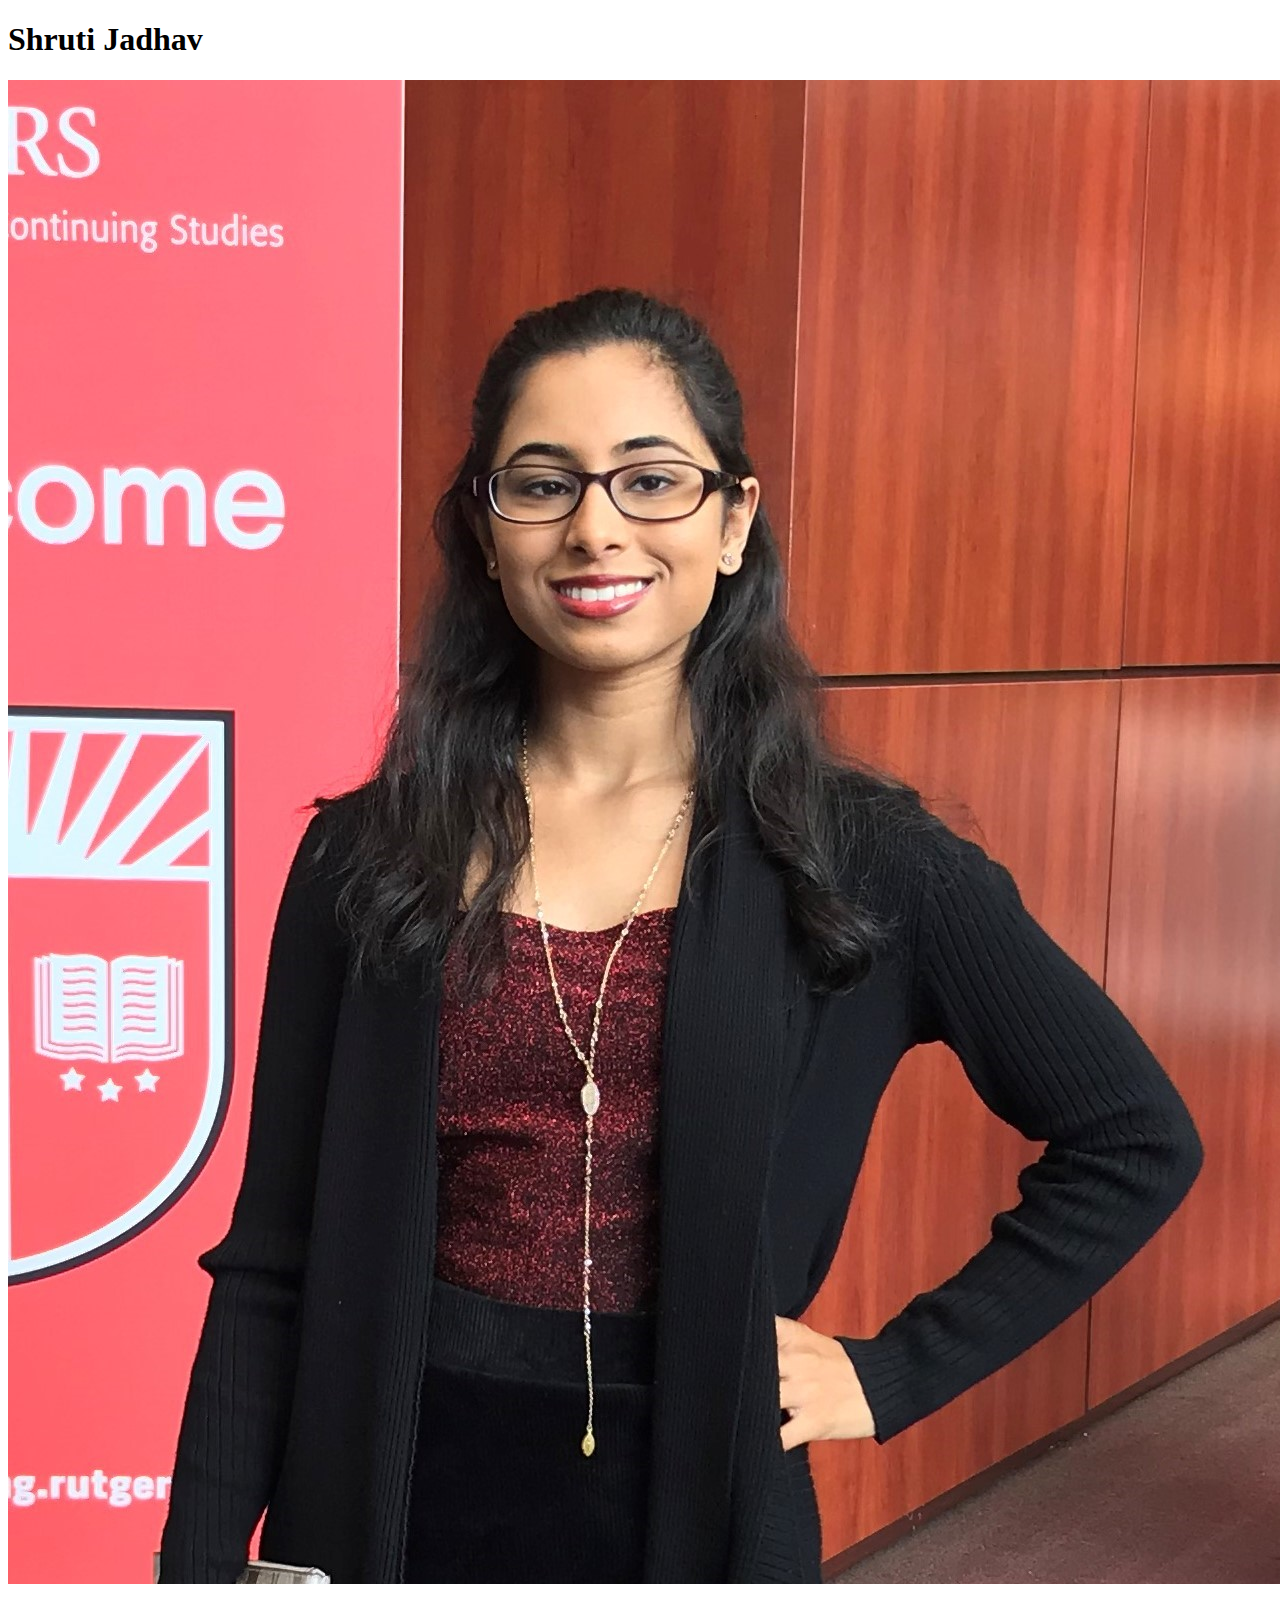
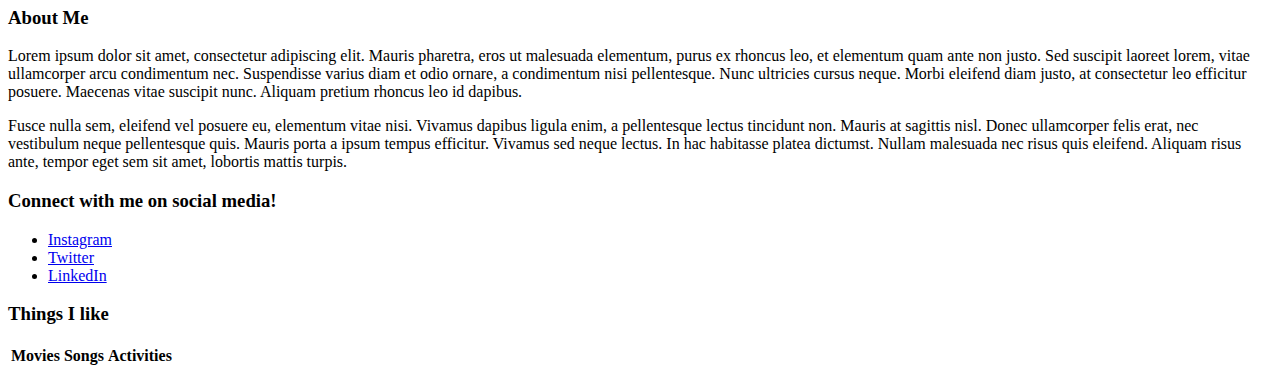
<file: index2.html>
<!DOCTYPE html>
<html lang="en-us">

<head>
  <meta charset="UTF-8">
  <title>Activity 1: Basic HTML Bio</title>
</head>

<body>

<h1>Shruti Jadhav</h1>
<img src="Shruti.JPG" alt="Headshot of me">

<h3>About Me</h3>
<p>
  Lorem ipsum dolor sit amet, consectetur adipiscing elit. Mauris pharetra, eros ut malesuada elementum, 
  purus ex rhoncus leo, et elementum quam ante non justo. Sed suscipit laoreet lorem, vitae ullamcorper 
  arcu condimentum nec. Suspendisse varius diam et odio ornare, a condimentum nisi pellentesque. 
  Nunc ultricies cursus neque. Morbi eleifend diam justo, at consectetur leo efficitur posuere. 
  Maecenas vitae suscipit nunc. Aliquam pretium rhoncus leo id dapibus. 
</p>
<p>
  Fusce nulla sem, eleifend vel 
  posuere eu, elementum vitae nisi. Vivamus dapibus ligula enim, a pellentesque lectus tincidunt non.
  Mauris at sagittis nisl. Donec ullamcorper felis erat, nec vestibulum neque pellentesque quis. Mauris 
  porta a ipsum tempus efficitur. Vivamus sed neque lectus. In hac habitasse platea dictumst. Nullam 
  malesuada nec risus quis eleifend. Aliquam risus ante, tempor eget sem sit amet, lobortis mattis turpis.
</p>

<h3>Connect with me on social media!</h3>
<ul>
  <li><a href="#">Instagram</a></li>
  <li><a href="#">Twitter</a></li>
  <li><a href="#">LinkedIn</a></li>
</ul>

<h3>Things I like</h3>
<table>
  <thead>
    <th>Movies</th>
    <th>Songs</th>
    <th>Activities</th>
  </thead>


</table>



</body>

</html>
</file>
